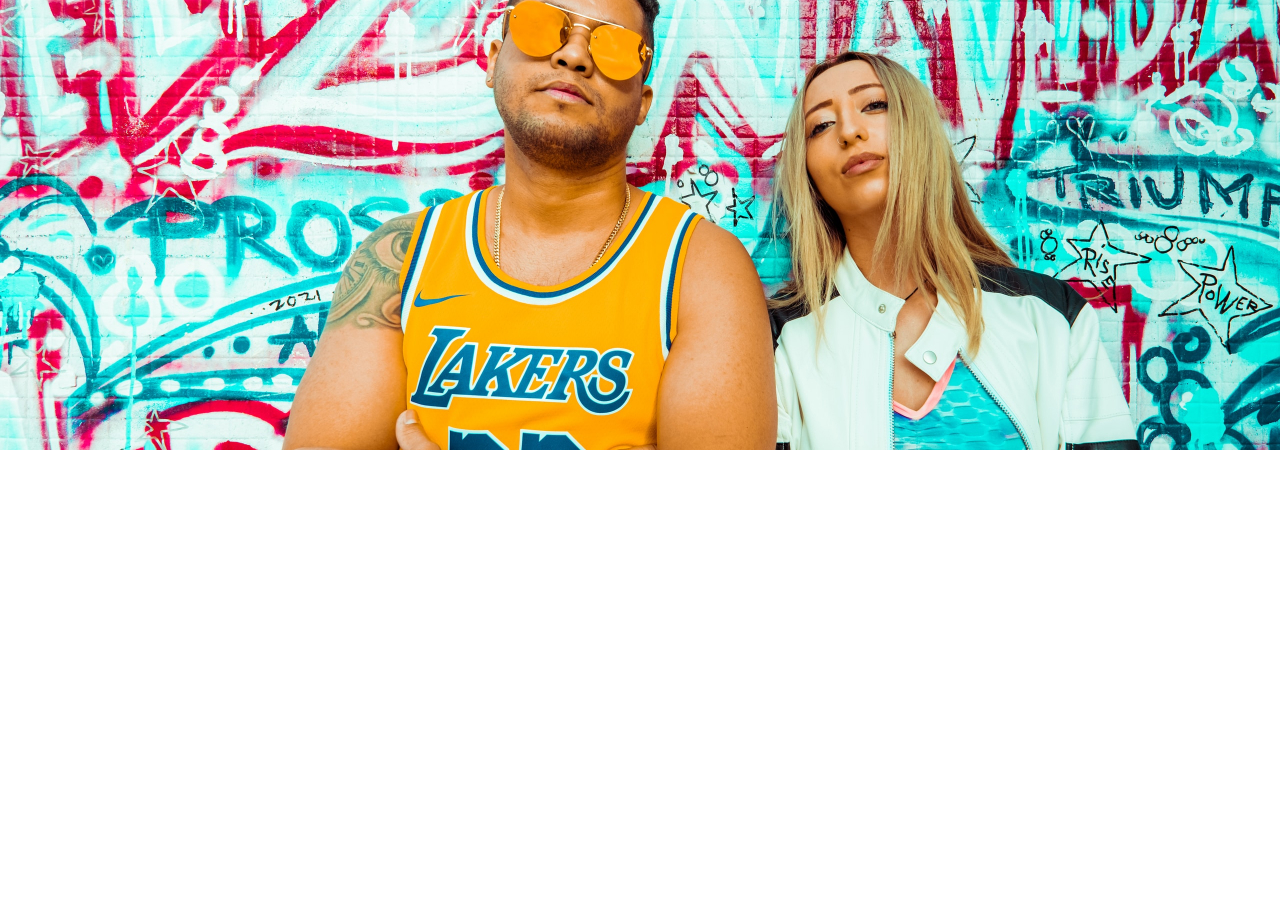
<file: banner/banner.html>
<!DOCTYPE html>
<html lang="en">
<head>
    <meta charset="UTF-8">
    <meta http-equiv="X-UA-Compatible" content="IE=edge">
    <meta name="viewport" content="width=device-width, initial-scale=1.0">
    <title>Document</title>
    <link rel="stylesheet" href="../normalize.css">
    <link rel="stylesheet" href="banner.css">
</head>
<body>
 <picture>

<!-- toma de decisiones -->

<source srcset=" 

./img/chicosgraffitti.jpg 1x,
./img/chicosgraffitti@2x.jpg 2x,
./img/chicosgraffitti@3x.jpg 3x,

">

<!-- insertar imagenes en el navegador -->

<img class="imagen" src="" alt="chicos graffitti">


 </picture>   
</body>
</html>
</file>
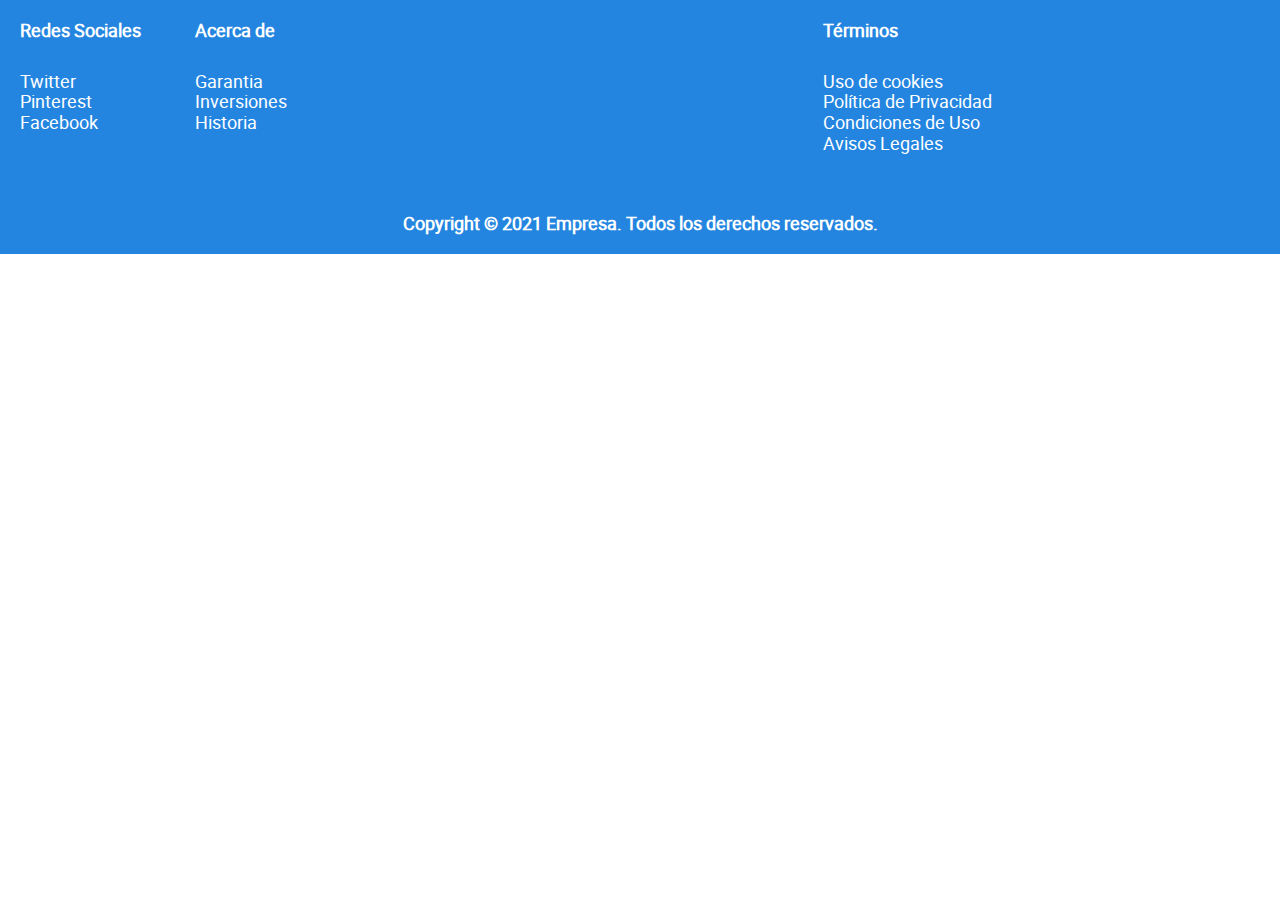
<file: footer/footer.html>
<!DOCTYPE html>
<html lang="en">
<head>
    <meta charset="UTF-8">
    <meta http-equiv="X-UA-Compatible" content="IE=edge">
    <meta name="viewport" content="width=device-width, initial-scale=1.0">
    <title>Document</title>
    <link rel="stylesheet" href="footer.css">
    <link rel="stylesheet" href="../normalize.css">
</head>
<body>
    <footer>

        <!-- ahora metemos un section para distinguir los links del copyright porque así nos irá mejor en css para ordenarlo como está diseñado en figma -->

        <secion class="links">

        <!-- Redes -->

        <ul class="redes">
            <li class="redes__titulo">
                <h5>Redes Sociales</h5>
            </li>            
            <li class="redes__twitter">Twitter</li>
            <li class="redes__pinterest">Pinterest</li>
            <li class="redes__facebook">Facebook</li>
        </ul>
        <!-- Acerca -->

        <ul class="acerca">

            <li class="acerca__titulo">
                <h5>Acerca de</h5>
            </li>
            <li class="acerca__garantia">Garantia</li>
            <li class="acerca__inversiones">Inversiones</li>
            <li class="acerca__historia">Historia</li>
        </ul>

        <!-- Términos -->

        <ul class="terminos">
            <li class="terminos__titulo">
                <h5>Términos</h5>
            </li>
            <li class="terminos__cookies">Uso de cookies</li>
            <li class="terminos__privacidad">Política de Privacidad</li>
            <li class="terminos__condiciones">Condiciones de Uso</li>
            <li class="terminos__avisos">Avisos Legales</li>
        </ul>
        </secion>
        
        <!-- Copyright -->

        <h6 class="copyright">
            Copyright © 2021 Empresa. Todos los derechos reservados.
        </h6>

    </footer>
</body>
</html>
</file>
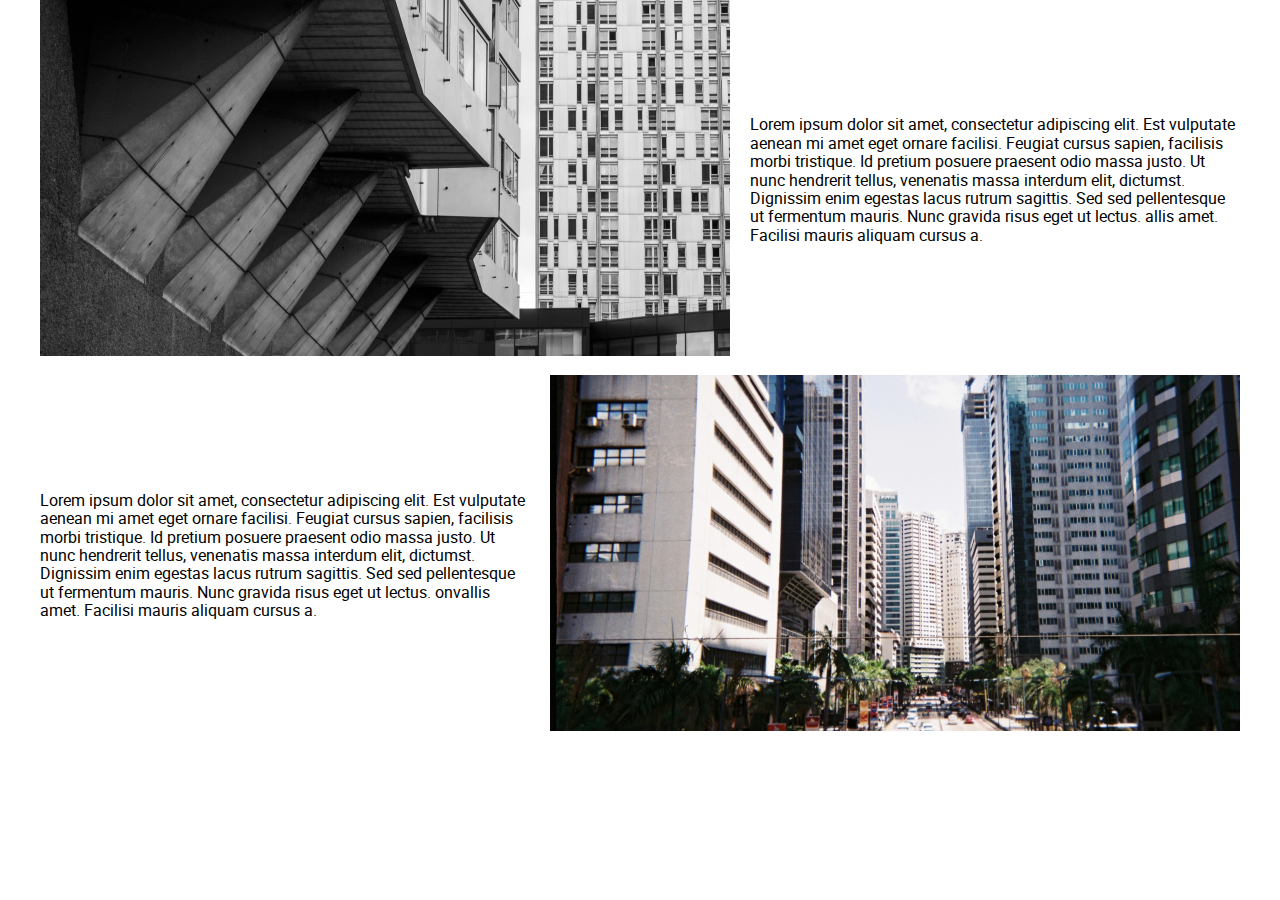
<file: zigzag/zigzag.html>
<!DOCTYPE html>
<html lang="en">
<head>
    <meta charset="UTF-8">
    <meta http-equiv="X-UA-Compatible" content="IE=edge">
    <meta name="viewport" content="width=device-width, initial-scale=1.0">
    <title>Document</title>
    <link rel="stylesheet" href="../normalize.css">
    <link rel="stylesheet" href="zigzag.css">
</head>
<body>

         <figure class="edificio">

        <picture>

            <!-- toma de decisiones -->

            <source srcset="
            ./img/edificio.jpg 1x,
            ./img/edificio@2x.jpg 2x,
            ./img/edificio@3x.jpg 3x,">

            <!-- insertar imagenes en el navegador -->

        <img class="edificio__img" src="" alt="edificio">

        </picture>
            <figcaption class="edificio__texto">
                <p class="edificio__texto__parrafo">
                Lorem ipsum dolor sit amet, consectetur adipiscing elit. Est vulputate aenean mi amet eget ornare facilisi. Feugiat cursus sapien, facilisis morbi tristique. Id pretium posuere praesent odio massa justo. Ut nunc hendrerit tellus, venenatis massa interdum elit, dictumst. Dignissim enim egestas lacus rutrum sagittis. Sed sed pellentesque ut fermentum mauris. Nunc gravida risus eget ut lectus.
                allis amet. Facilisi mauris aliquam cursus a.
            </p>
            </figcaption>
        </figure>

    <figure class="calle">

        <picture>

            <!-- toma de decisiones -->

        <source srcset="
        ./img/calle.jpg 1x,
        ./img/calle@2x.jpg 2x,
        ./img/calle@3x.jpg 3x,">

<!-- insertar imagenes en el navegador -->

    <img class="calle__img" src="" alt="calle">

        </picture>
        <figcaption class="calle__texto">
            <p class="calle__texto__parrafo">
                Lorem ipsum dolor sit amet, consectetur adipiscing elit. Est vulputate aenean mi amet eget ornare facilisi. Feugiat cursus sapien, facilisis morbi tristique. Id pretium posuere praesent odio massa justo. Ut nunc hendrerit tellus, venenatis massa interdum elit, dictumst. Dignissim enim egestas lacus rutrum sagittis. Sed sed pellentesque ut fermentum mauris. Nunc gravida risus eget ut lectus.
                onvallis amet. Facilisi mauris aliquam cursus a.
            </p>
        </figcaption>
    </figure>
    
</body>
</html>
</file>
<file: banner/banner.css>
.body{
    display: flex;
    justify-content: center;
    width: 1440px;

}

.imagen{}
</file>
<file: footer/footer.css>
/* añadimos la fuente woff2 va primero, después woff, que será para internet explorer. @font-face debemos añadirlo para cada tipografia que deseemos. Por ejemplo también deberiamos instalar las negritas(bold), o las cursivas (italic) aunque se puede hacer un apaño con font-weight: bold, o font-weight: 700(p.ej) o font-style: italic*/

@font-face {
  font-family: "roboto";
  src: url(../fonts/roboto-regular.woff2) format(woff2), 
       url(../fonts/roboto-regular.woff) format(woff);
}

/* soluciona problemas con los paddings, para que el padding no engrose el tamaño de nuestras cajas. se pone asterisco cuando le damos la orden a todo */
*{
  box-sizing: border-box;
}

/* añadimos la tipografia roboto en html y sino que use la sans serif */

html{
  font-family: "roboto", sans-serif;
  font-size: 16px;
}

ul{
    list-style-type: none;
    padding: 0;
}
/* si hemos puesto links en el footer <a></a>, debemos quitar el subrayado con text-decoration: none; y también ponerlo en color blanco con color: white; */

/* si los miramos en el navegador, boton derecho > inspeccionar, vemos que debemos eliminar margins en h5, h6 y ul*/

h5, ul{
  margin-top: 0;
}
h6{
  margin-bottom: 0;
}

footer{
    background-color:#2385E0;
    font-size: 18px;
    color: white; 
    padding: 20px; 
}

.links{
  display: flex;
}

/* los h5 y h6, aunque estan dentro de footer no son hijos directos, por tanto hay que decirles que cambien el tamaño */

h5, h6{
  font-size: 18px;
}

/* vamos a usar los flex:grow para ordenar redes, acerca de y términos. Se basa en que ocupan el lugar que dejan los demás cambiando el número de detrás */

/* REDES */

.redes {
  flex-grow: 0.2;
}
  .redes__titulo {
    font-family: "roboto", sans-serif;
    font-weight: bold;
  }
  .redes__twitter {
  }
  .redes__pinterest {
  }
  .redes__facebook {
  }


/* ACERCA */

.acerca {flex-grow: 2;
}
  .acerca__titulo {
    font-family: "roboto", sans-serif;
    font-weight: bold;
  }
  .acerca__garantia {
  }
  .acerca__inversiones {
  }
  .acerca__historia {
  }


/* TERMINOS */

.terminos {flex-grow: 1;
}
  .terminos__titulo {
    font-family: "roboto", sans-serif;
    font-weight: bold;
  
  }
  .terminos__cookies {
  }
  .terminos__privacidad {
  }
  .terminos__condiciones {
  }
  .terminos__avisos {
  }


/* COPYRIGHT */

.copyright {
  text-align: center;
}
</file>
<file: zigzag/zigzag.css>
@font-face {
  font-family: "roboto";
  src: url(../fonts/roboto-regular.woff2) format(woff2), 
       url(../fonts/roboto-regular.woff) format(woff);
}

html{
  font-family: "roboto", sans-serif;
  font-size: 16px;
}




body {
  
  justify-content: center;
  box-sizing: border-box;


  
}
/* imagen y texto superior */

.edificio {display: flex;
    align-items: center;
    margin-top: 0;
}
.edificio__img {
}
.edificio__texto {margin-left: 20px;
}
.edificio__texto__parrafo {
}

/* imagen y texto inferior */

.calle {display: flex;
    align-items: center;
    flex-direction: row-reverse;

}
.calle__img {
}
.calle__texto {margin-right: 20px;
}
.calle__texto__parrafo {
}
</file>
